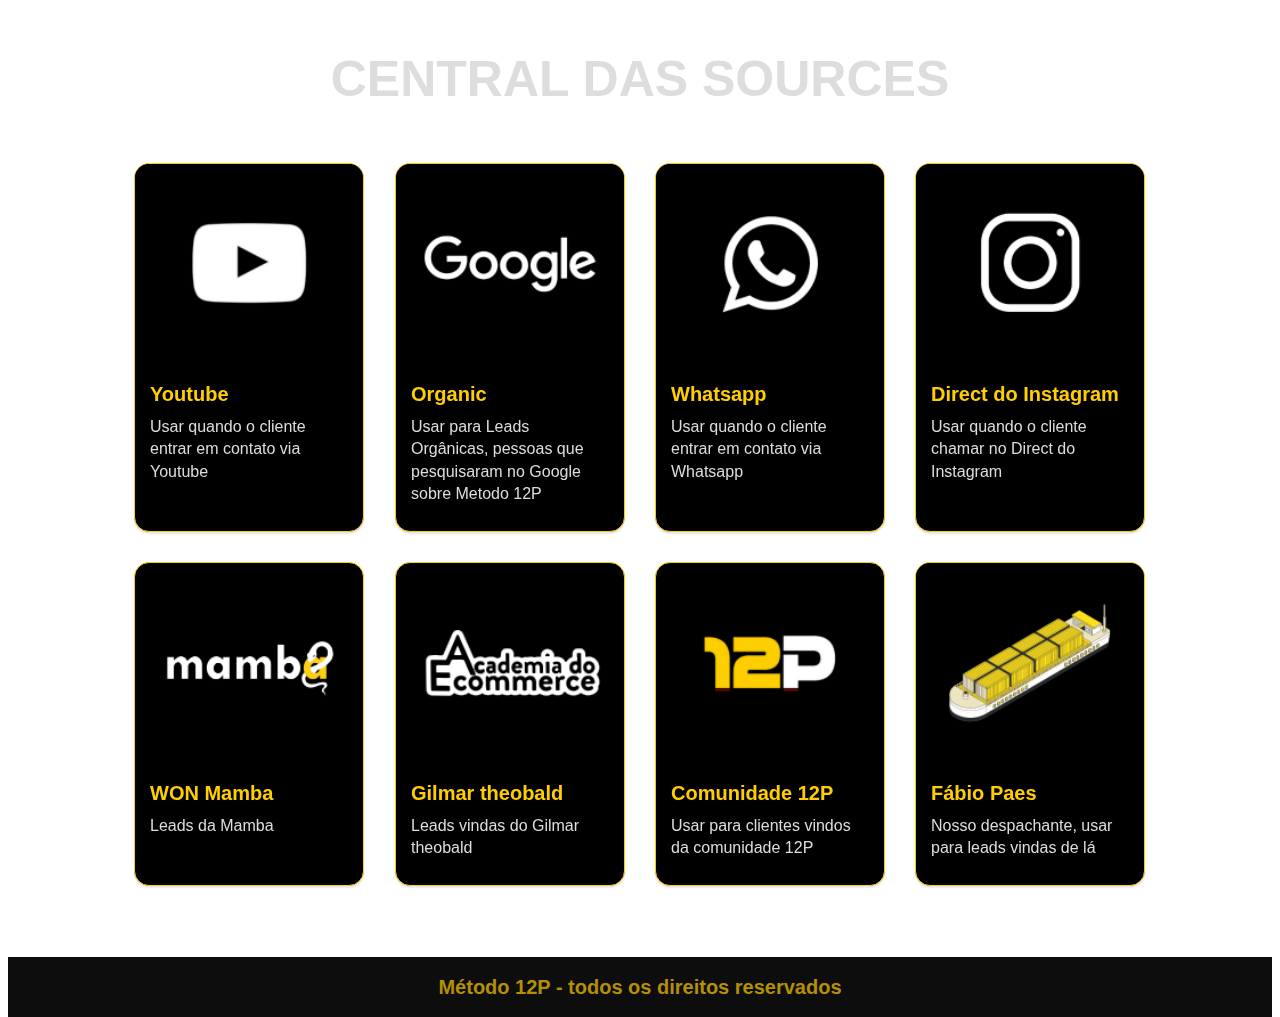
<file: index.html>
<!DOCTYPE html>
<html>
<head>
	<meta charset="UTF-8">
	<meta name="viewport" content="width=device-width, initial-scale=1.0">
	<title>Central das Sources</title>
	<style>
		.row {
			display: flex;
			flex-wrap: wrap;
			margin: 0 -15px;
		}
		.card {
			background-color: #000000;
			flex: 1;
			margin: 15px;
			border: 1px solid #FFCE00;
			border-radius: 15px;
			box-shadow: 0 2px 2px rgba(0, 0, 0, 0.1);
			overflow: hidden;
		}
		.card img {
			width: 100%;
			height: 200px;
			object-fit: cover;
		}
		.card-content {
			padding: 15px;
		}
		.card-title {
			margin: 0;
			font-size: 20px;
			font-weight: 600;
			color: #FFCE00;
		}
		.card-description {
			margin: 10px 0;
			font-size: 16px;
			line-height: 1.4;
			color: #ddd;
		}
		.card-link {
			display: block;
			margin-top: 10px;
			color: #ddd;
			text-decoration: none;
		}
		.card-link:hover {
			text-decoration: underline;
		}

		@media screen and (max-width: 768px) {
			.card {
				flex-basis: calc(50% - 30px);
			}
		}
		@media screen and (max-width: 576px) {
			.card {
				flex-basis: calc(100% - 30px);
			}
		}
	</style>
	<link rel="stylesheet" href="style.css">
	<link rel="stylesheet" href="vanilla-tilt.min.js">    
</head>
<body>
	<div id="div_titulo">
		<h1 id="titulo">CENTRAL DAS SOURCES</h1>
	</div>

	<div class="container">
		<div class="row">
			<div class="card">
				<a href="https://metodo12p.com.br?o=yt" target="_blank">
					<img src="yt branco.png" alt="Imagem 2">
					<div class="card-content">
						<h2 class="card-title">Youtube</h2>
						<p class="card-description"> Usar quando o cliente entrar em contato via Youtube</p>
					</div>
				</a>
			</div>
			<div class="card">
				<a href="https://metodo12p.com.br" target="_blank">
					<img src="google branco.png" alt="Imagem 2">
					<div class="card-content">
						<h2 class="card-title">Organic</h2>
						<p class="card-description">Usar para Leads Orgânicas, pessoas que pesquisaram no Google sobre Metodo 12P</p>
					</div>
				</a>
			</div>
			<div class="card">
				<a href="https://metodo12p.com.br?o=wpp" target="_blank">
					<img src="whatsbranco.png" alt="Imagem 2">
					<div class="card-content">
						<h2 class="card-title">Whatsapp</h2>
						<p class="card-description"> Usar quando o cliente entrar em contato via Whatsapp</p>
					</div>
				</a>
			</div>
			<div class="card">
				<a href="https://metodo12p.com.br?o=dm" target="_blank">
					<img src="insta branco.png" alt="Imagem 2">
					<div class="card-content">
						<h2 class="card-title">Direct do Instagram</h2>
						<p class="card-description">Usar quando o cliente chamar no Direct do Instagram</p>
					</div>
				</a>
			</div>
		</div>
		<div class="row">
			<div class="card">
				<a href="https://metodo12p.com.br?o=mamba" target="_blank">
					<img src="mamba.png" alt="Imagem 2">
					<div class="card-content">
						<h2 class="card-title">WON Mamba</h2>
						<p class="card-description">Leads da Mamba</p>
					</div>
				</a>
			</div>

			<div class="card">
				<a href="https://metodo12p.com.br?o=gil" target="_blank">
					<img src="gilmar.png" alt="Imagem 2">
					<div class="card-content">
						<h2 class="card-title">Gilmar theobald</h2>
						<p class="card-description">Leads vindas do Gilmar theobald</p>
					</div>
				</a>
			</div>	

			<div class="card">
				<a href="https://metodo12p.com.br?o=comunidade" target="_blank">
					<img src="12P.png" alt="Imagem 2">
					<div class="card-content">
						<h2 class="card-title">Comunidade 12P</h2>
						<p class="card-description">Usar para clientes vindos da comunidade 12P</p>
					</div>
				</a>
			</div>
			<div class="card">
				<a href="https://metodo12p.com.br?o=despachante" target="_blank">
					<img src="navio.png" alt="Imagem 2">
					<div class="card-content">
						<h2 class="card-title">Fábio Paes</h2>
						<p class="card-description">Nosso despachante, usar para leads vindas de lá</p>
					</div>
				</a>
			</div>
		</div>
	</div>

	<div id="rodape">
		<h1> Método 12P - todos os direitos reservados</h1>
	</div>
    <script type="text/javascript" src="vanilla-tilt.min.js"></script>
    <script>
		VanillaTilt.init(document.querySelectorAll(".card"),{
		max: 25,
		speed: 400,
		glare: true,
		"max-glare": 1,
		});
	</script>
</body>
</file>
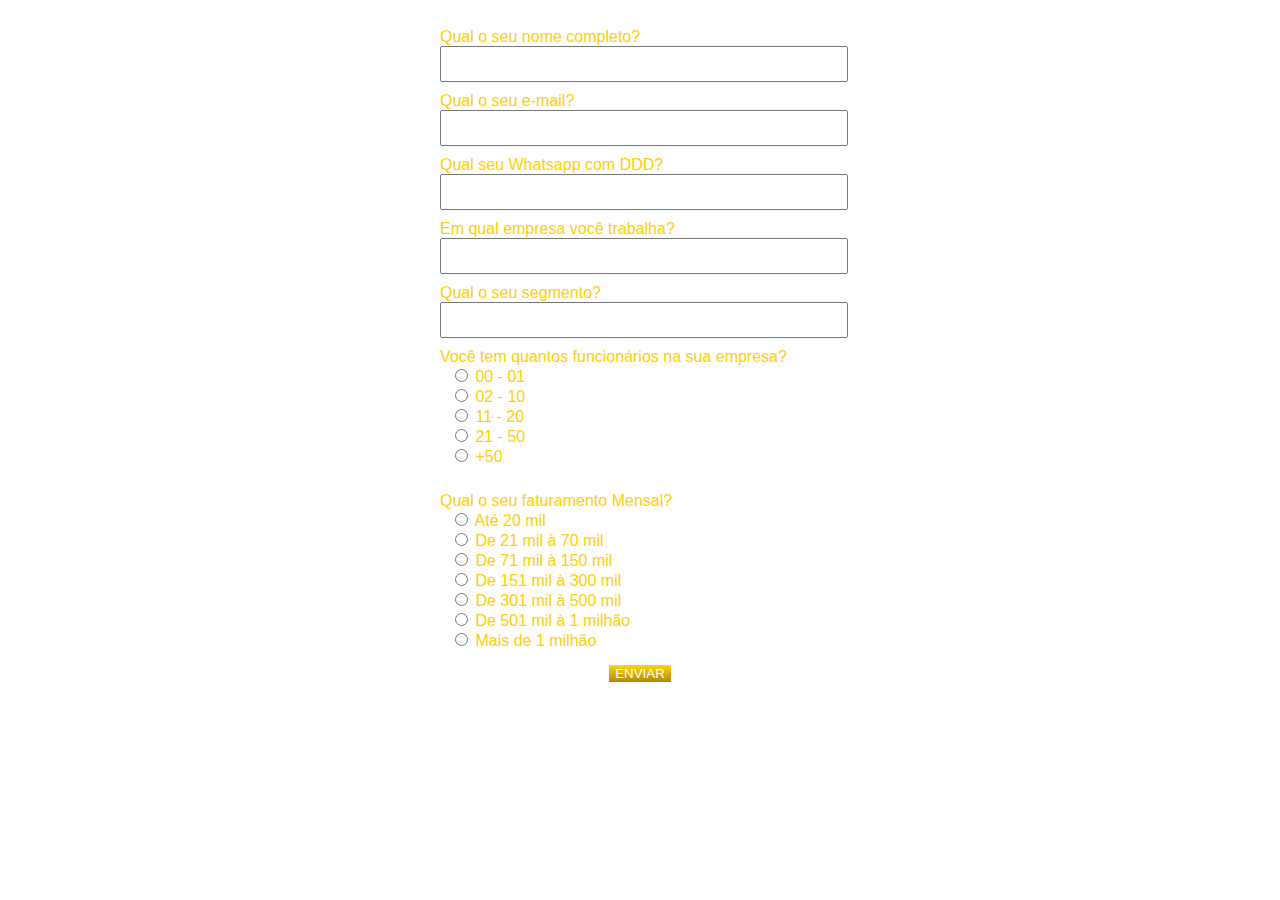
<file: form_mamba.html>
<!DOCTYPE html>
<html lang="en">
<head>
    <meta charset="UTF-8">
    <meta name="viewport" content="width=device-width, initial-scale=1.0">
    <title>Document</title>
</head>
<body style="background-image: url('https://mambadigital.com.br/wp-content/uploads/2023/02/background-hero-2.png');">
    <div style="
        width: 400px;
        margin: 0 auto;
        padding: 20px;
    ">
        <form action="https://mambadigital.com.br/processando.php" method="post"
    id="myForm"

    style="
    font-family: 'Poppins', Sans-serif;
    color:#FFCE05;
    align-items: center;
    font-size: 16px;
    font-weight: 400;
    align-items: center;
    text-align: center;
    margin: 0 auto;">

    <input type="hidden" name="campaign" id="campaign">
    <input type="hidden" name="source" id="source">
        <script>
            // CAMPAIGN
            const urlParams = new URLSearchParams(window.location.search);
            const valor_campaign = urlParams.get("utm_source");
            document.getElementById("campaign").value = valor_campaign;

            // SOURCE
            const urlParams2 = new URLSearchParams(window.location.search);
            const valor_source = urlParams2.get("o");

            source =  "383"
            ////////////////////////////////////////////////////
            if(valor_source == "FB"           || valor_source == "fb"           ) { source = "379"; } 
            if(valor_source == "FB-INTERESSE" || valor_source == "fb-interesse" ) { source = "375"; } 
            if(valor_source == "GILMAR"       || valor_source == "gilmar"       ) { source = "371"; } 
            if(valor_source == "GOOGLE"       || valor_source == "google"       ) { source = "367"; } 
            if(valor_source == "DM"           || valor_source == "dm"           ) { source = "363"; } 
            if(valor_source == "BIO"          || valor_source == "bio"          ) { source = "359"; } 
            if(valor_source == "MN"           || valor_source == "mn"           ) { source = "355"; } 
            if(valor_source == "ST"           || valor_source == "st"           ) { source = "351"; } 
            if(valor_source == "WPP"          || valor_source == "wpp"          ) { source = "347"; } 
            if(valor_source == "YT"           || valor_source == "yt"           ) { source = "343"; } 
            if(valor_source == "GIL"          || valor_source == "gil"          ) { source = "211"; } 
            if(valor_source == "CLT"          || valor_source == "clt"          ) { source = "207"; } 
            if(valor_source == "tiktok"       || valor_source == "TIKTOK"       ) { source = "407"; } 
            if(valor_source == "dm_fb"        || valor_source == "DM_FB"        ) { source = "411"; } 
            if(valor_source == "12P"          || valor_source == "12p"          ) { source = "23" ; } 
            if(valor_source == "qint"         || valor_source == "QINT"         ) { source = "403"; }
            if(valor_source == "bling"        || valor_source == "BLING"        ) { source = "399"; }
            ////////////////////////////////////////////////////
            document.getElementById("source").value = source;
        </script>


        <div>
            <div style="text-align: start;">
                <label>Qual o seu nome completo?</label>
            </div>
            <div style="margin: 0 auto;">
                <input style="width: 100%; height: 30px; margin-bottom: 10px;" name="nome" id="nome" required />
            </div>
        </div>

        <div class="">
            <div style="text-align: start;">
                <label>Qual o seu e-mail?</label>
            </div>
            <div>
                <input style="width: 100%; height: 30px; margin-bottom: 10px;" type="email" name="email" id="email" required/>
            </div>
        </div>
        <div class="">
            <div style="text-align: start;">
                <label>Qual seu Whatsapp com DDD?</label>
            </div>
            <div>
                <input style="width: 100%; height: 30px; margin-bottom: 10px;" title="Por favor, insira apenas números e sem espaço" type="text" inputmode="numeric" pattern="[0-9]*" name="telefone" id="telefone" required/>
            </div>
        </div>
        <div class="">
            <div style="text-align: start;">
                <label>Em qual empresa você trabalha?</label>
            </div>
            <div>
                <input style="width: 100%; height: 30px;margin-bottom: 10px;" name="empresa" id="empresa" required/>
            </div>
        </div>
        <div class="">
            <div style="text-align: start;">
                <label>Qual o seu segmento?</label>
            </div>
            <div>
                <input style="width: 100%; height: 30px; margin-bottom: 10px;" name="produto" id="produto" required/>
            </div>
        </div>

        <div style="text-align: start;"> 
            <label>Você tem quantos funcionários na sua empresa?</label><br>
            <input style="margin-left: 15px;" type="radio" id="opcao_1" name="funcionario" value="00 - 01" required>
            <label style="font-size: 16px;" for="menos20k">00 - 01</label><br>

            <input style="margin-left: 15px;" type="radio" id="opcao_2" name="funcionario" value="02 - 10" required>
            <label style="font-size: 16px;" for="20_70K">02 - 10</label><br>

            <input style="margin-left: 15px;" type="radio" id="opcao_3" name="funcionario" value="11 - 20" required>
            <label style="font-size: 16px;" for="70_150k">11 - 20</label><br>

            <input style="margin-left: 15px;" type="radio" id="opcao_4" name="funcionario" value="21 - 50" required>
            <label style="font-size: 16px;" for="mais150k">21 - 50</label><br>

            <input style="margin-left: 15px;  margin-bottom: 30px;" type="radio" id="opcao_5" name="funcionario" value="+50" required>
            <label style="font-size: 16px;" for="mais150k">+50</label><br>
        </div>

        <div style="text-align: start;"> 
            <label>Qual o seu faturamento Mensal?</label><br>
            <input style="margin-left: 15px;" type="radio" id="opcao_1" name="valor" value="Até 20 mil" required>
            <label style="font-size: 16px;" for="menos20k">Até 20 mil </label><br>

            <input style="margin-left: 15px;" type="radio" id="opcao_2" name="valor" value="De 21 mil à 70 mil" required>
            <label style="font-size: 16px;" for="20_70K">De 21 mil à 70 mil</label><br>

            <input style="margin-left: 15px;" type="radio" id="opcao_3" name="valor" value="De 71 mil à 150 mil" required>
            <label style="font-size: 16px;" for="70_150k">De 71 mil à 150 mil</label><br>

            <input style="margin-left: 15px;" type="radio" id="opcao_4" name="valor" value="De 151 mil à 300 mil" required>
            <label style="font-size: 16px;" for="mais150k">De 151 mil à 300 mil</label><br>

            <input style="margin-left: 15px;" type="radio" id="opcao_5" name="valor" value="De 301 mil à 500 mil" required>
            <label style="font-size: 16px;" for="mais150k">De 301 mil à 500 mil</label><br>

            <input style="margin-left: 15px;" type="radio" id="opcao_6" name="valor" value="De 501 mil à 1 milhão" required>
            <label style="font-size: 16px;" for="mais150k">De 501 mil à 1 milhão</label><br>

            <input style="margin-left: 15px;" type="radio" id="opcao_7" name="valor" value="Mais de 1 milhão" required>
            <label style="font-size: 16px;" for="mais150k">Mais de 1 milhão</label>
        </div>

        <button style="margin-top: 15px;
                    font-family: 'Poppins', Sans-serif;
                    font-weight: 500;
                    text-transform: uppercase;
                    background-color: transparent;
                    background-image: linear-gradient(180deg, #FFD800 0%, #B28704 100%);
                    color: white;
                    border: none;
                "
                type="submit" class="" id="botao_envio" onclick="teste()" >Enviar</button>
        </form> 
        <script>
        document.getElementById("myForm").addEventListener("submit", function(event) {
            event.preventDefault();
                document.getElementById("botao_envio").style.display = "none"; //apaga o botão
                var novo_elemento = document.createElement("button");    // cria novo botão
                novo_elemento.style.backgroundColor =  "#828282";
                novo_elemento.style.color =  "white";
                novo_elemento.style.border = "white";
                novo_elemento.style.margin = "15px 0px 0px 0px";    
                novo_elemento.textContent = "Enviar";
                novo_elemento.disabled = true;
                var elemento_pai = document.getElementById("myForm");  //seleciona div
                elemento_pai.appendChild(novo_elemento);      // adiciona elemento na DIV
            this.submit();
    });
        </script>
    </div>
</body>
</html>
</file>
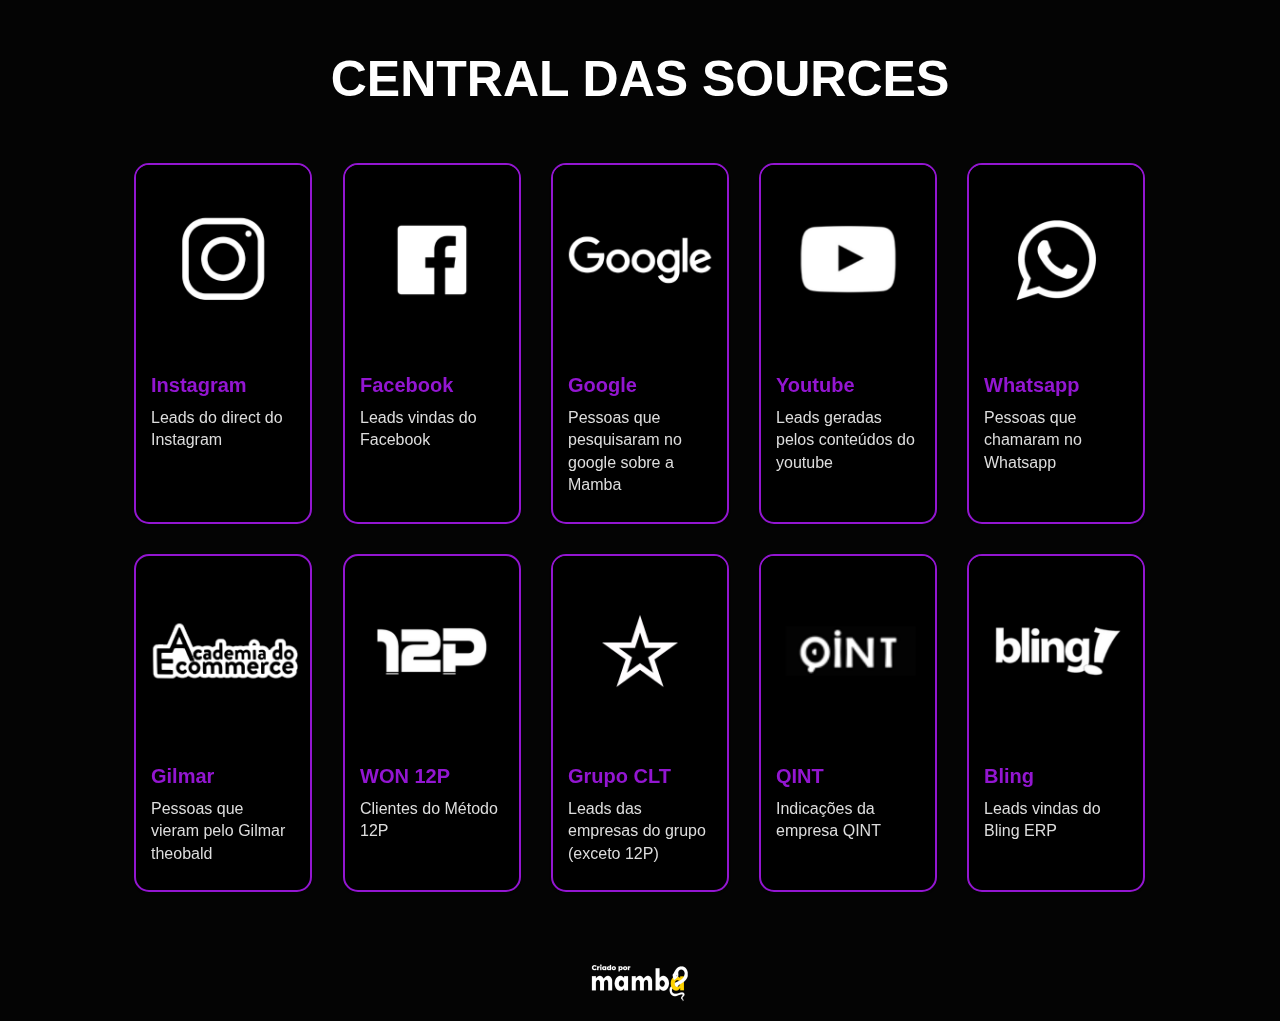
<file: mamba.html>
<!DOCTYPE html>
<html>
<head>
	<meta charset="UTF-8">
	<meta name="viewport" content="width=device-width, initial-scale=1.0">
	<title>Central das Sources</title>
	<style>
		.row {
			display: flex;
			flex-wrap: wrap;
			margin: 0 -15px;
		}

		#rodape img{
			height: 50px;
		}

		.card {
			background-color: #000000;
			flex: 1;
			margin: 15px;
			border: 2px solid #9316d1;
			border-radius: 15px;
			box-shadow: 0 2px 2px rgba(0, 0, 0, 0.1);
			overflow: hidden;
		}
		.card img {
			width: 100%;
			height: 190px;
			object-fit: cover;
		}
		.card-content {
			padding: 15px;
		}
		.card-title {
			margin: 0;
			font-size: 20px;
			font-weight: 600;
			color: #9316d1;
		}
		.card-description {
			margin: 10px 0;
			font-size: 16px;
			line-height: 1.4;
			color: #ddd;
		}
		.card-link {
			display: block;
			margin-top: 10px;
			color: #ddd;
			text-decoration: none;
		}
		.card-link:hover {
			text-decoration: underline;
		}

		@media screen and (max-width: 768px) {
			.card {
				flex-basis: calc(50% - 30px);
			}
		}
		@media screen and (max-width: 576px) {
			.card {
				flex-basis: calc(100% - 30px);
			}
		}
	</style>
	<link rel="stylesheet" href="style2.css">
	<link rel="stylesheet" href="vanilla-tilt.min.js">    
</head>
<body>
	<div id="div_titulo">
		<h1 id="titulo">CENTRAL DAS SOURCES</h1>
	</div>

	<div class="container">
		<div class="row">
			<div class="card">
				<a href="form_mamba.html?o=dm" target="_blank">
					<img src="insta branco.png" alt="Imagem 2">
					<div class="card-content">
						<h2 class="card-title">Instagram</h2>
						<p class="card-description">Leads do direct do Instagram</p>
					</div>
				</a>
			</div>
			<div class="card">
				<a href="form_mamba.html?o=dm_fb" target="_blank">
					<img src="fb branco.png" alt="Imagem 2">
					<div class="card-content">
						<h2 class="card-title">Facebook</h2>
						<p class="card-description">Leads vindas do Facebook</p>
					</div>
				</a>
			</div>
			<div class="card">
				<a href="form_mamba.html" target="_blank">
					<img src="google branco.png" alt="Imagem 2">
					<div class="card-content">
						<h2 class="card-title">Google</h2>
						<p class="card-description"> Pessoas que pesquisaram no google sobre a Mamba</p>
					</div>
				</a>
			</div>
			<div class="card">
				<a href="form_mamba.html?o=yt" target="_blank">
					<img src="yt branco.png" alt="Imagem 2">
					<div class="card-content">
						<h2 class="card-title">Youtube</h2>
						<p class="card-description">Leads geradas pelos conteúdos do youtube</p>
					</div>
				</a>
			</div>
			<div class="card">
				<a href="form_mamba.html?o=wpp" target="_blank">
					<img src="whatsbranco.png" alt="Imagem 2">
					<div class="card-content">
						<h2 class="card-title">Whatsapp</h2>
						<p class="card-description">Pessoas que chamaram no Whatsapp</p>
					</div>
				</a>
			</div>
		</div>
		<div class="row">
			<div class="card">
				<a href="form_mamba.html?o=gil" target="_blank">
					<img src="gilmar.png" alt="Imagem 2">
					<div class="card-content">
						<h2 class="card-title">Gilmar</h2>
						<p class="card-description">Pessoas que vieram pelo Gilmar theobald</p>
					</div>
				</a>
			</div>	
			<div class="card">
				<a href="form_mamba.html?o=12p" target="_blank">
					<img src="12P_branco.png" alt="Imagem 2">
					<div class="card-content">
						<h2 class="card-title">WON 12P</h2>
						<p class="card-description">Clientes do Método 12P</p>
					</div>
				</a>
			</div>

			<div class="card">
				<a href="form_mamba.html?o=clt" target="_blank">
					<img src="clt.png" alt="Imagem 2">
					<div class="card-content">
						<h2 class="card-title">Grupo CLT</h2>
						<p class="card-description">Leads das empresas do grupo (exceto 12P)</p>
					</div>
				</a>
			</div>
			<div class="card">
				<a href="form_mamba.html?o=qint" target="_blank">
					<img src="qint.png" alt="Imagem 2">
					<div class="card-content">
						<h2 class="card-title">QINT</h2>
						<p class="card-description">Indicações da empresa QINT</p>
					</div>
				</a>
			</div>
			<div class="card">
				<a href="form_mamba.html?o=bling" target="_blank">
					<img src="bling.png" alt="Imagem 2">
					<div class="card-content">
						<h2 class="card-title">Bling</h2>
						<p class="card-description">Leads vindas do Bling ERP</p>
					</div>
				</a>
			</div>
		</div>
	</div>

	<div id="rodape">
		<img src="selo mamba.png" alt="">
	</div>
    <script type="text/javascript" src="vanilla-tilt.min.js"></script>
    <script>
		VanillaTilt.init(document.querySelectorAll(".card"),{
		max: 25,
		speed: 400,
		glare: true,
		"max-glare": 1,
		});
	</script>
</body>
</file>
<file: style.css>
*{
    font-family:'Franklin Gothic Medium', 'Arial Narrow', Arial, sans-serif;
}

a{
    color: black;
    text-decoration: none;
}

body{
    background-image: url(https://raw.githubusercontent.com/MambaGIT/accounts/main/mini%20bg%2012p.jpg);
}

.container{
    max-width: 80%;
    margin: 0 auto;
}

#titulo{
    color: #ddd;
    font-size: 50px;
}

#div_titulo{
    margin-top: 50px;
    margin-bottom: 40px;
    text-align: center;
}

#rodape{
    background-color: #0D0D0D;
    min-height: 30px;
    align-items: center;
    text-align: center;
    padding: 5px 0px;
    margin-top: 40px;
    width: 100%;
    position: relative;
    bottom: -17px;
  }
  
  #rodape h1{
    font-size: 20px;
    color: #ffcc00b1;
  }
</file>
<file: style2.css>
*{
    font-family:'Franklin Gothic Medium', 'Arial Narrow', Arial, sans-serif;
}

a{
    color: black;
    text-decoration: none;
}

body{
    /*background-image: url(https://raw.githubusercontent.com/MambaGIT/accounts/main/mini%20bg%2012p.jpg);*/
    background-color: rgb(4, 4, 4);
}

.container{
    max-width: 80%;
    margin: 0 auto;
}

#titulo{
    color: #ffffff;
    font-size: 50px;
}

#div_titulo{
    margin-top: 50px;
    margin-bottom: 40px;
    text-align: center;
}

#rodape{
    background-color: rgb(4, 4, 4);
    min-height: 20px;
    align-items: center;
    text-align: center;
    padding-bottom: 10px;
    margin-top: 0px;
    width: 100%;
    position: relative;
    bottom: -50px;
  }
  
  #rodape h1{
    font-size: 20px;
    color: #ffcc00b1;
  }
</file>
